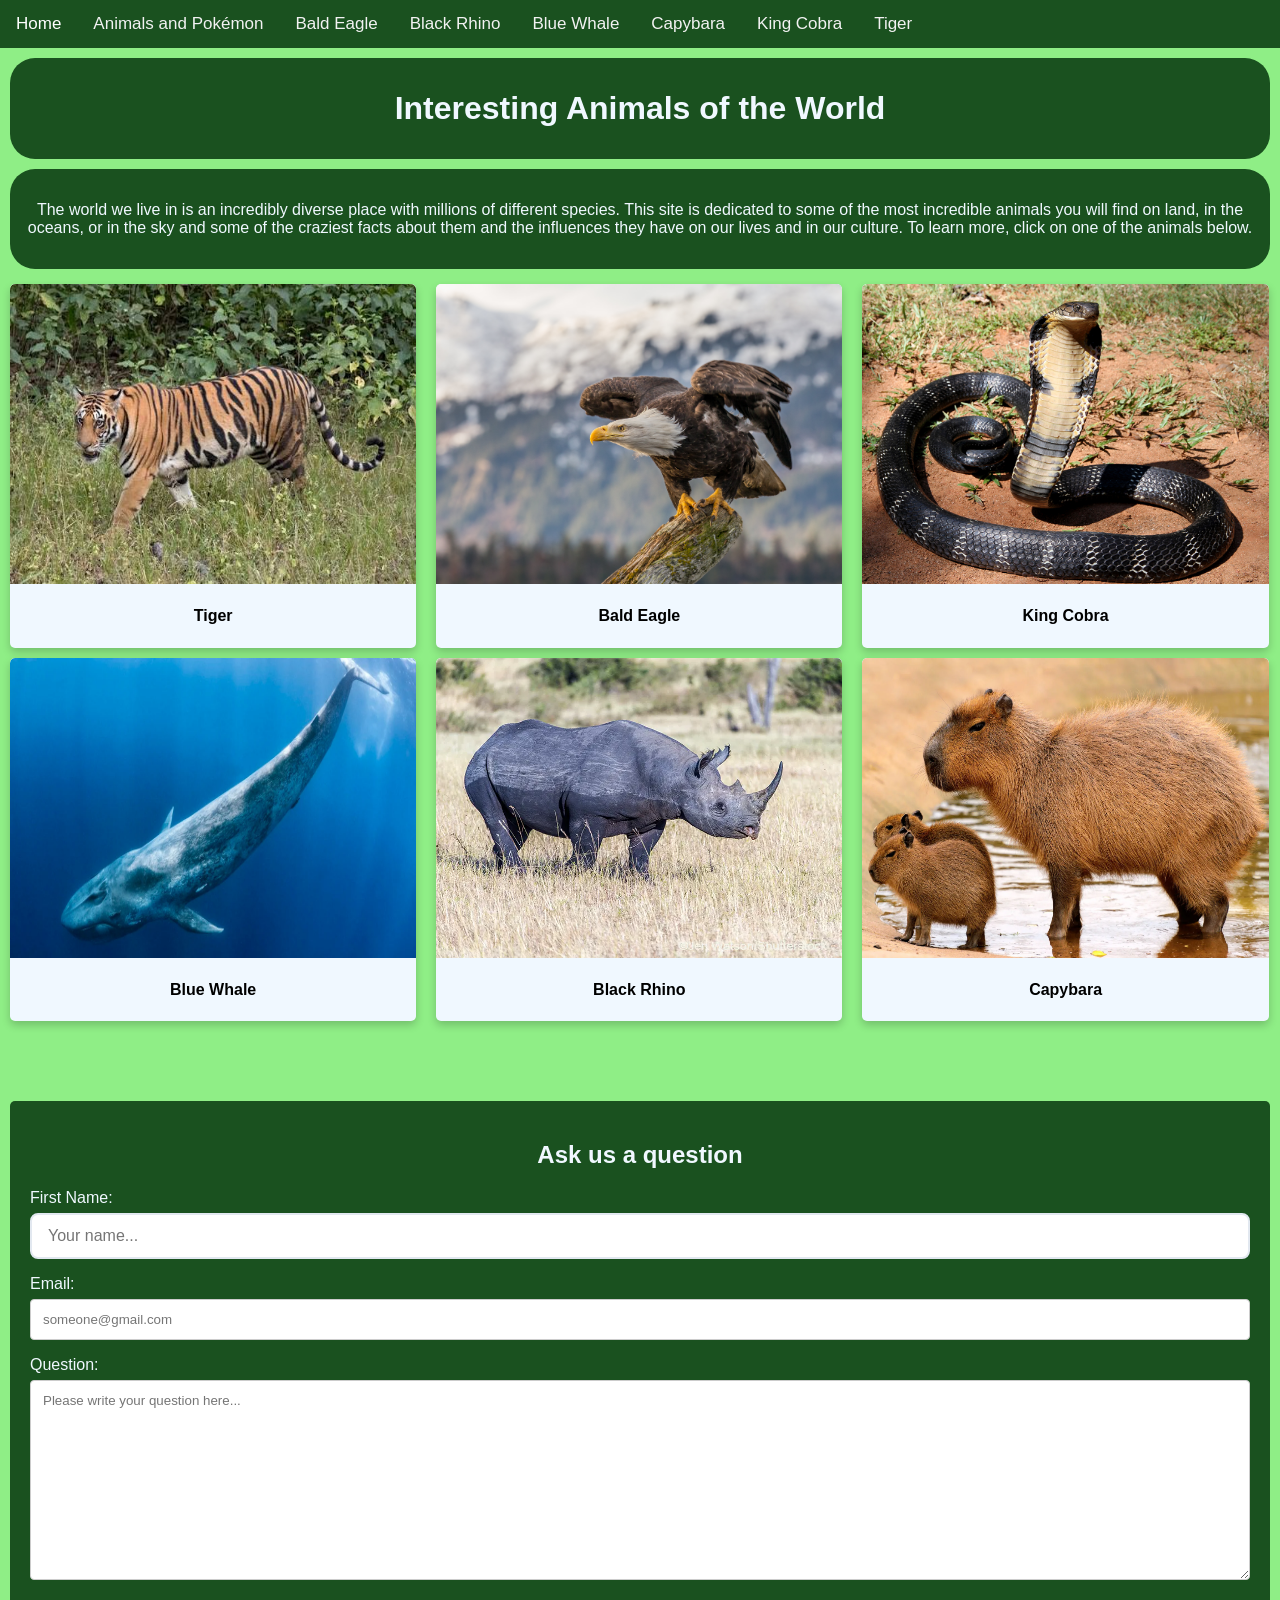
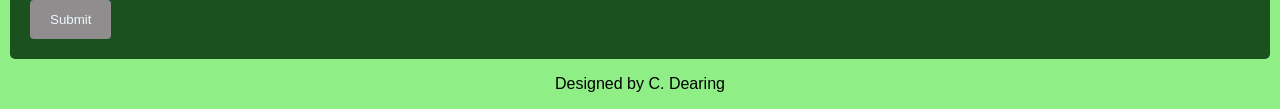
<file: index.html>
<!DOCTYPE html>
<html lang="en">
<head>
<meta charset="UTF-8">
<meta name="viewport" content="width=device-width, initial-scale=1.0">
<title>Interesting Animals</title> 
<link rel="stylesheet" href="Styles\styles.css">
<link rel="stylesheet" href="https://cdnjs.cloudflare.com/ajax/libs/font-awesome/4.7.0/css/font-awesome.min.css">

</head>

<body>
    <header>
        <div class="navbar" id="myNavbar">
            <a href="index.html" class="active">Home</a>
            <a href="AnimalsvsPokemon.html">Animals and Pokémon</a>
            <a href="BaldEagle.html">Bald Eagle</a>
            <a href="BlackRhino.html">Black Rhino</a>
            <a href="BlueWhale.html">Blue Whale</a>
            <a href="Capybara.html">Capybara</a>
            <a href="KingCobra.html">King Cobra</a>
            <a href="Tigers.html">Tiger</a>
            <a href="javascript:void(0);" class="icon" onclick="mobileNav()">
            <i class="fa fa-bars"></i>
            </a>
        </div>
    </header>

    <h1 class="container">
        Interesting Animals of the World
    </h1>
      <p class="container">
        The world we live in is an incredibly diverse place with millions of different species. This site is dedicated to some of the most incredible animals you will find on land, in the oceans, or in the sky and some of the craziest facts about them and the influences they have on our lives and in our culture. To learn more, click on one of the animals below.</p>

<section style="margin-bottom:75px">
        <div class="row">
            <div class="column">
                <a href="Tigers.html" class="card-link">
                    <div class="card">
                    <img class="card-img" src="Images\Tiger.jpg" alt="A picture of a Bengal Tiger">
                    <h4 class="card-heading"><b>Tiger</b></h4>
                    </div>
                </a>
            </div>

            <div class="column">
                <a href="BaldEagle.html" class="card-link">
                    <div class="card">
                    <img class="card-img" src="Images\BaldEagle.jpg" alt="A picture of a Bald Eagle perched atop a branch">
                    <h4 class="card-heading"><b>Bald Eagle</b></h4>
                    </div>
                </a>
            </div>


            <div class="column">
                <a href="KingCobra.html" class="card-link">
                    <div class="card">
                    <img class="card-img" src="Images\KingCobra.jpg" alt="A picture of a King Cobra">
                    <h4 class="card-heading"><b>King Cobra</b></h4>
                    </div>
                </a>
            </div>

            <div class="column">
                <a href="BlueWhale.html" class="card-link">
                    <div class="card">
                    <img class="card-img" src="Images\BlueWhale.webp" alt="A picture of a Blue Whale">
                    <h4 class="card-heading"><b>Blue Whale</b></h4>
                    </div>
                </a>
            </div>

            <div class="column">
                <a href="BlackRhino.html" class="card-link">
                    <div class="card">
                    <img class="card-img" src="Images/Black Rhino.webp" alt="A picture of a Black Rhino">
                    <h4 class="card-heading"><b>Black Rhino</b></h4>
                    </div>
                </a>
            </div>

            <div class="column">
                <a href="Capybara.html" class="card-link">
                    <div class="card">
                    <img class="card-img" src="Images/Capybara.webp" alt="A picture of a Capybara">
                    <h4 class="card-heading"><b>Capybara</b></h4>
                    </div>
                </a>
            </div>

        </div>
</section>



<div class="contact-container">
    <h2>
        Ask us a question
    </h2>
    <form name="myForm" action="" onsubmit="return validateForm()" method="post">
        <label for="fname"> First Name:</label>
        <input type="text" id="fname" name="firstname" placeholder="Your name...">
        <label for="email">Email:</label>
        <input type="email" id="email" name="email" placeholder="someone@gmail.com">
        <label for="subject">Question:</label>
        <textarea id="subject" name="subject" placeholder="Please write your question here..." style="height:200px"></textarea>

        <input type="submit" value="Submit">
    </form>
</div>
<footer>
    <p style="text-align: center;">Designed by C. Dearing</p>
</footer>

<script src="Scripts/script.js"></script>
<script src="Scripts/validate.js"></script>
</body>

</html>


<!-- 
Used to help create navbar:
https://www.w3schools.com/howto/howto_js_topnav.asp
https://www.w3schools.com/icons/tryit.asp?filename=tryicons_fa-bars

Used to help create cards:
https://www.w3schools.com/howto/howto_css_cards.asp

Used to help build contact forms: 
https://www.w3schools.com/tags/tryit.asp?filename=tryhtml5_input_type_email
https://www.w3schools.com/tags/att_input_type_email.asp
https://www.w3schools.com/html/html_forms.asp

-->
</file>
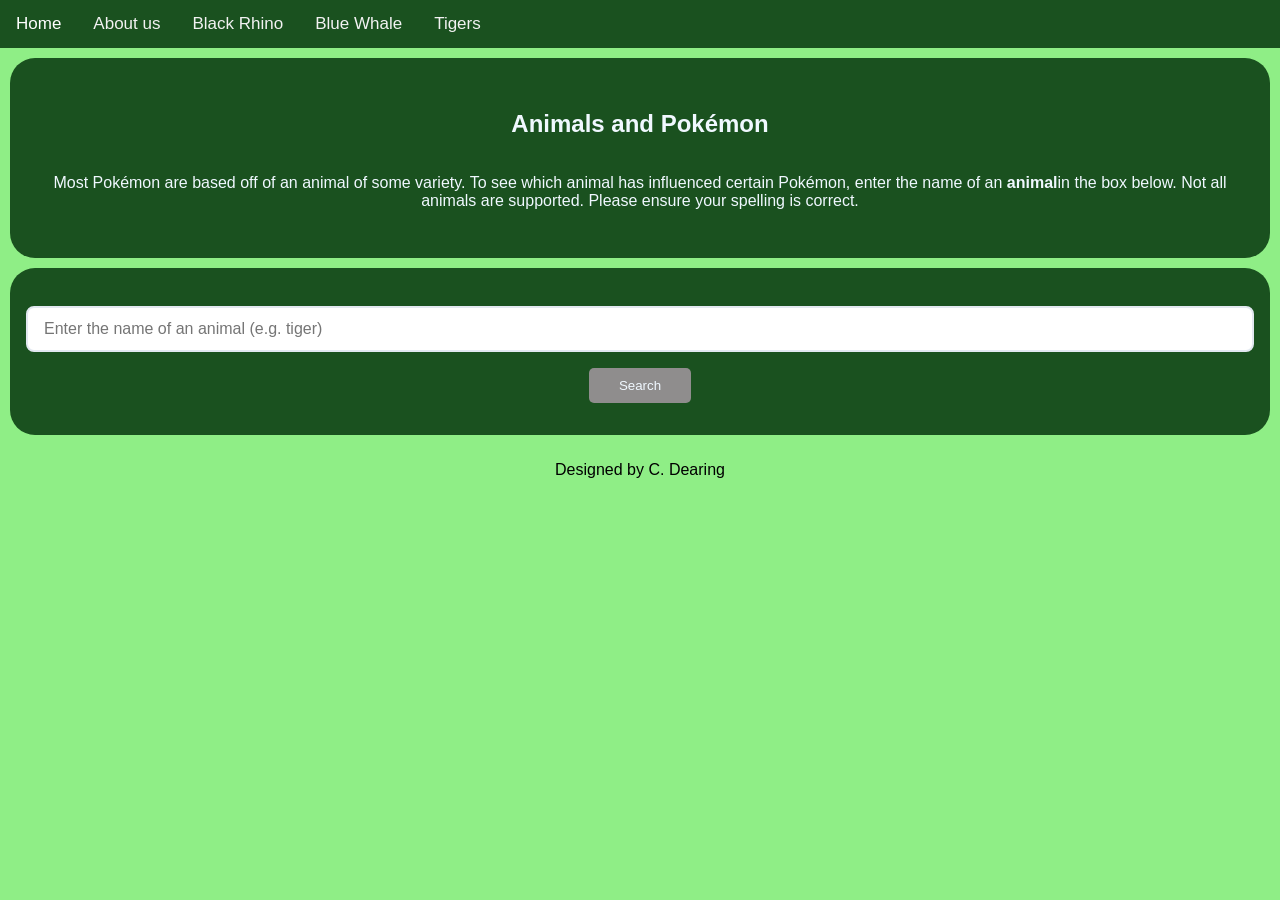
<file: AnimalsvsPokemon.html>
<!DOCTYPE html>
<html lang="en">
<head>
<meta charset="UTF-8">
<meta name="viewport" content="width=device-width, initial-scale=1.0">
<title>Animals and Pokemon</title> 
<link rel="stylesheet" href="Styles\styles.css">
<link rel="stylesheet" href="https://cdnjs.cloudflare.com/ajax/libs/font-awesome/4.7.0/css/font-awesome.min.css">

</head>

<body id="AvP">
    <header>
<div class="navbar" id="myNavbar">
    <a href="index.html" class="active">Home</a>
    <a href="AboutUs.html">About us</a>
    <a href="BlackRhino.html">Black Rhino</a>
    <a href="BlueWhale.html">Blue Whale</a>
    <a href="Tigers.html">Tigers</a>
    <a href="javascript:void(0);" class="icon" onclick="mobileNav()">
      <i class="fa fa-bars"></i>
    </a>
</div>

    </header>
<section class="container">
    <h1>Animals and Pokémon</h1>
    <p>Most Pokémon are based off of an animal of some variety. To see which animal has influenced certain Pokémon, enter the name of an <strong>animal</strong>in the box below. Not all animals are supported. Please ensure your spelling is correct.</p>
</section>

<div class="container">
    <input type="text" id="searchInput" placeholder="Enter the name of an animal (e.g. tiger)"/>
    <button id="searchBtn" onclick="handleSearch()">Search</button>
</div>

  
<main class="results-grid" id="resultsGrid"></main>

 
<footer>
    <p style="text-align: center;">Designed by C. Dearing</p>
</footer>

<script src="Scripts/script.js"></script>
<script src="Scripts/AvP.js"></script>
</body>

</html>
</file>
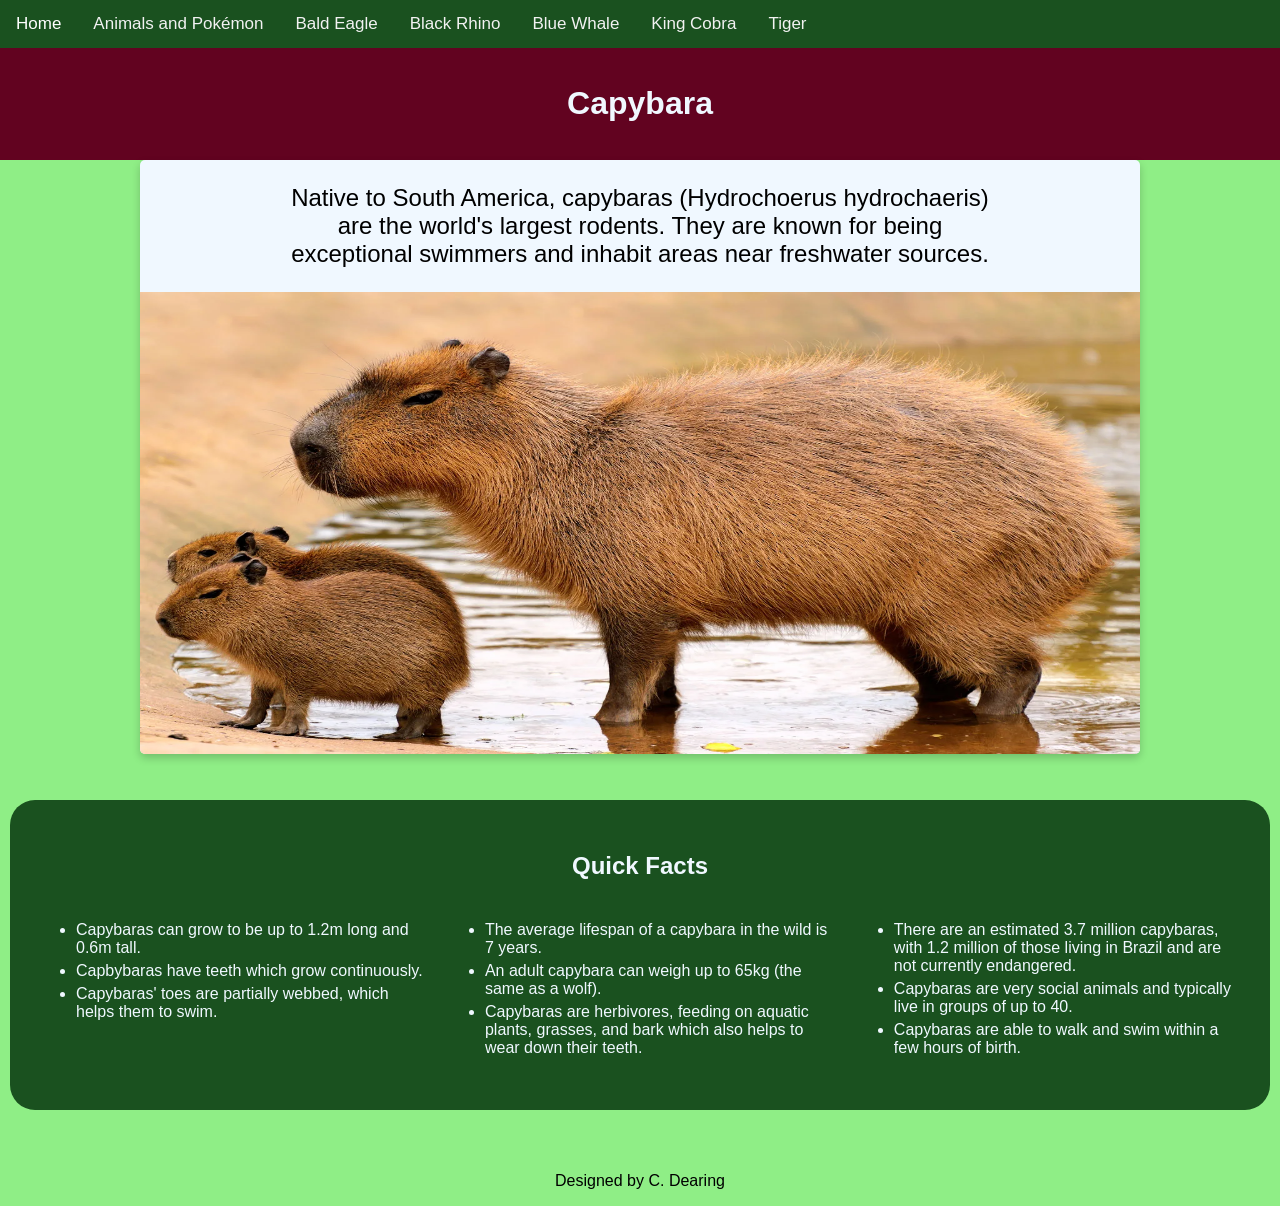
<file: Capybara.html>
<!DOCTYPE html>

<html lang="en-GB">

<head>
<meta charset="UTF-8">
<meta name="viewport" content="width=device-width, initial-scale=1.0">
    <title>Capybara</title> 
    <link rel="stylesheet" href="Styles/styles.css"> 
    <link rel="stylesheet" href="https://cdnjs.cloudflare.com/ajax/libs/font-awesome/4.7.0/css/font-awesome.min.css">
</head>

<body>

  <header>
    <div class="navbar" id="myNavbar">
      <a href="index.html" class="active">Home</a>
      <a href="AnimalsvsPokemon.html">Animals and Pokémon</a>
      <a href="BaldEagle.html">Bald Eagle</a>
      <a href="BlackRhino.html">Black Rhino</a>
      <a href="BlueWhale.html">Blue Whale</a>
      <a href="KingCobra.html">King Cobra</a>
      <a href="Tigers.html">Tiger</a>
      <a href="javascript:void(0);" class="icon" onclick="mobileNav()">
      <i class="fa fa-bars"></i>
      </a>
    </div>
  </header>

  <div id="capybara-heading">
  <h1>Capybara</h1>
  </div>
  <section>
    <div class="row">
      <div class="card">
        <p style="font-size: 150%">Native to South America, capybaras (Hydrochoerus hydrochaeris) are the world's largest rodents. They are known for being exceptional swimmers and inhabit areas near freshwater sources. </p>
        <img src="Images/Capybara.webp" alt="Picture of a capybara" width="100%" height="462">
      </div>
      
    </div>
    <br>
    <br>
  </section>

  <div class="container">
  <h2>Quick Facts</h2>
  <div class="row">
    <div class="column">
      <ul>
        <li>Capybaras can grow to be up to 1.2m long and 0.6m tall.</li>
        <li>Capbybaras have teeth which grow continuously.</li>
        <li>Capybaras' toes are partially webbed, which helps them to swim.</li>    
      </ul>
    </div>
    <div class="column">
      <ul>
        <li>The average lifespan of a capybara in the wild is 7 years.</li>
        <li>An adult capybara can weigh up to 65kg (the same as a wolf).</li>
        <li>Capybaras are herbivores, feeding on aquatic plants, grasses, and bark which also helps to wear down their teeth.</li>
      </ul>
    </div>
    <div class="column">
      <ul>
        <li>There are an estimated 3.7 million capybaras, with 1.2 million of those living in Brazil and are not currently endangered.</li>
        <li>Capybaras are very social animals and typically live in groups of up to 40.</li>
        <li>Capybaras are able to walk and swim within a few hours of birth.</li>
      </ul>
    </div>
  </div>
  </div>

<br>
<br>




<footer>
    <p style="text-align: center;">Designed by C. Dearing</p>
</footer>

<script src="Scripts/script.js"></script>
</body>

</html>
</file>
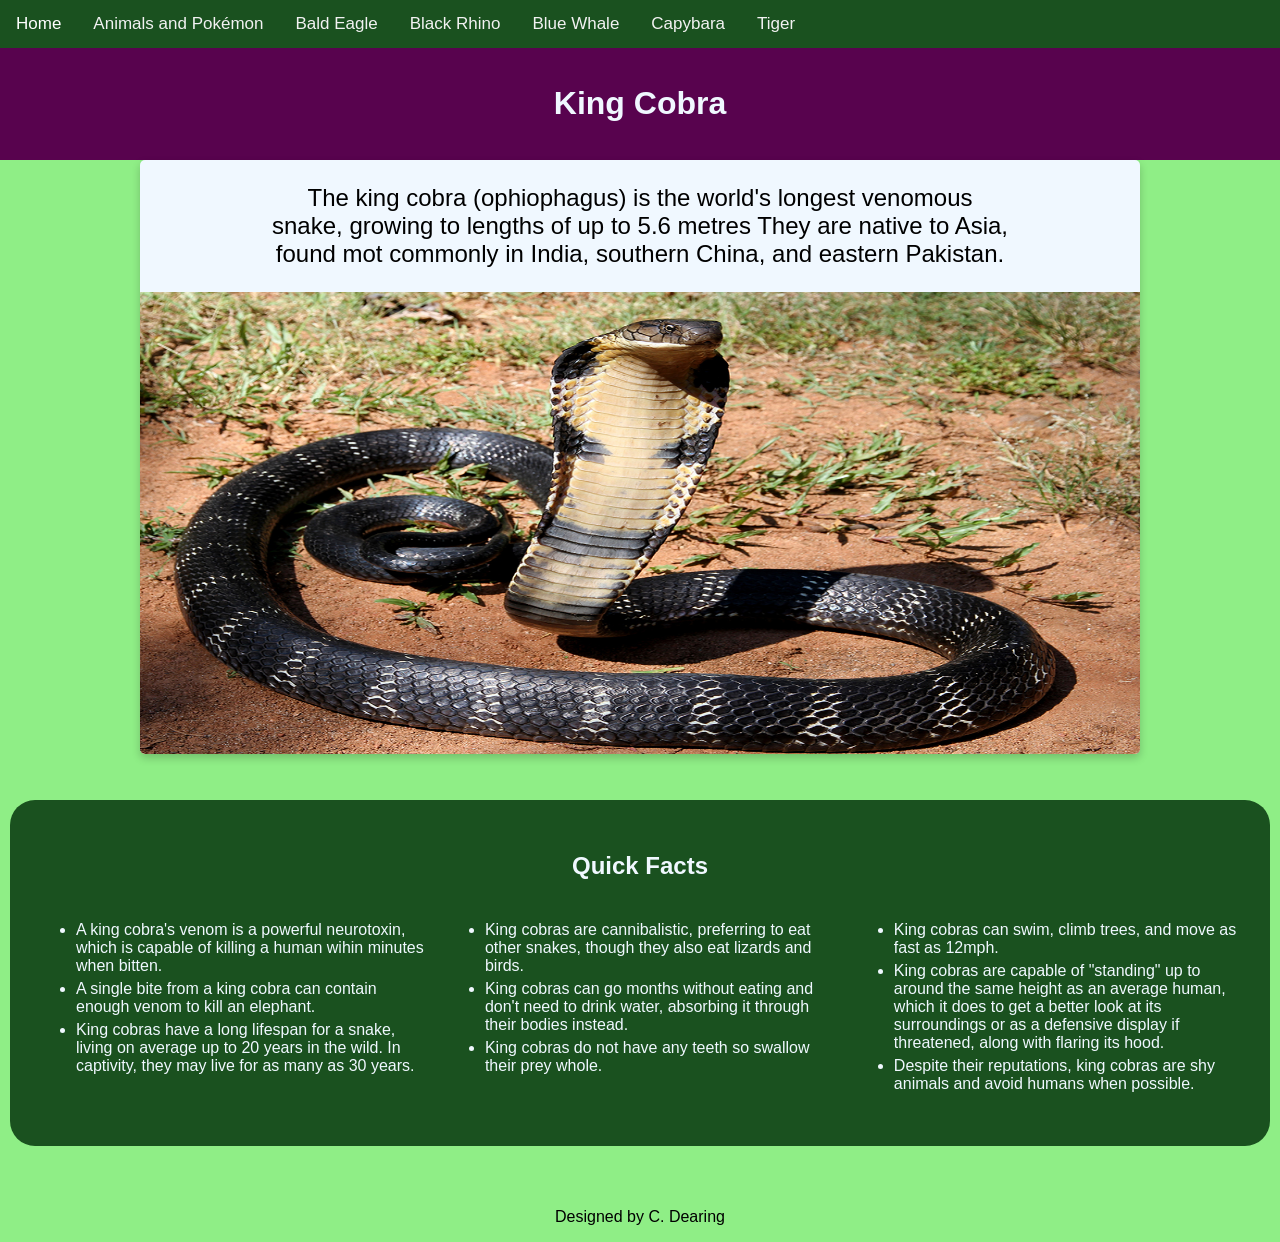
<file: KingCobra.html>
<!DOCTYPE html>

<html lang="en-GB">

<head>
<meta name="viewport" content="width=device-width, initial-scale=1.0">
    <title>King Cobra</title> 
    <link rel="stylesheet" href="Styles/styles.css"> 
    <link rel="stylesheet" href="https://cdnjs.cloudflare.com/ajax/libs/font-awesome/4.7.0/css/font-awesome.min.css">
</head>

<body>

  <header>
    <div class="navbar" id="myNavbar">
      <a href="index.html" class="active">Home</a>
      <a href="AnimalsvsPokemon.html">Animals and Pokémon</a>
      <a href="BaldEagle.html">Bald Eagle</a>
      <a href="BlackRhino.html">Black Rhino</a>
      <a href="BlueWhale.html">Blue Whale</a>
      <a href="Capybara.html">Capybara</a>
      <a href="Tigers.html">Tiger</a>
      <a href="javascript:void(0);" class="icon" onclick="mobileNav()">
      <i class="fa fa-bars"></i>
      </a>
    </div>
  </header>

  <div id="cobra-heading">
  <h1>King Cobra</h1>
  </div>
  <section>
    <div class="row">
      <div class="card">
        <p style="font-size: 150%">The king cobra (ophiophagus) is the world's longest venomous snake, growing to lengths of up to 5.6 metres They are native to Asia, found mot commonly in India, southern China, and eastern Pakistan.</p>
        <img src="Images/KingCobra.jpg" alt="Picture of a king cobra" width="100%" height="462">
      </div>
      
    </div>
    <br>
    <br>
  </section>

  <div class="container">
  <h2>Quick Facts</h2>
  <div class="row">
    <div class="column">
      <ul>
        <li>A king cobra's venom is a powerful neurotoxin, which is capable of killing a human wihin minutes when bitten.</li>
        <li>A single bite from a king cobra can contain enough venom to kill an elephant.</li>
        <li>King cobras have a long lifespan for a snake, living on average up to 20 years in the wild. In captivity, they may live for as many as 30 years.</li>    
      </ul>
    </div>
    <div class="column">
      <ul>
        <li>King cobras are cannibalistic, preferring to eat other snakes, though they also eat lizards and birds.</li>
        <li>King cobras can go months without eating and don't need to drink water, absorbing it through their bodies instead.</li>
        <li>King cobras do not have any teeth so swallow their prey whole.</li>
      </ul>
    </div>
    <div class="column">
      <ul>
        <li>King cobras can swim, climb trees, and move as fast as 12mph.</li>
        <li>King cobras are capable of "standing" up to around the same height as an average human, which it does to get a better look at its surroundings or as a defensive display if threatened, along with flaring its hood.</li>
        <li>Despite their reputations, king cobras are shy animals and avoid humans when possible.</li>
      </ul>
    </div>
  </div>
  </div>

<br>
<br>


<footer>
    <p style="text-align: center;">Designed by C. Dearing</p>
</footer>

<script src="Scripts/script.js"></script>
</body>

</html>
</file>
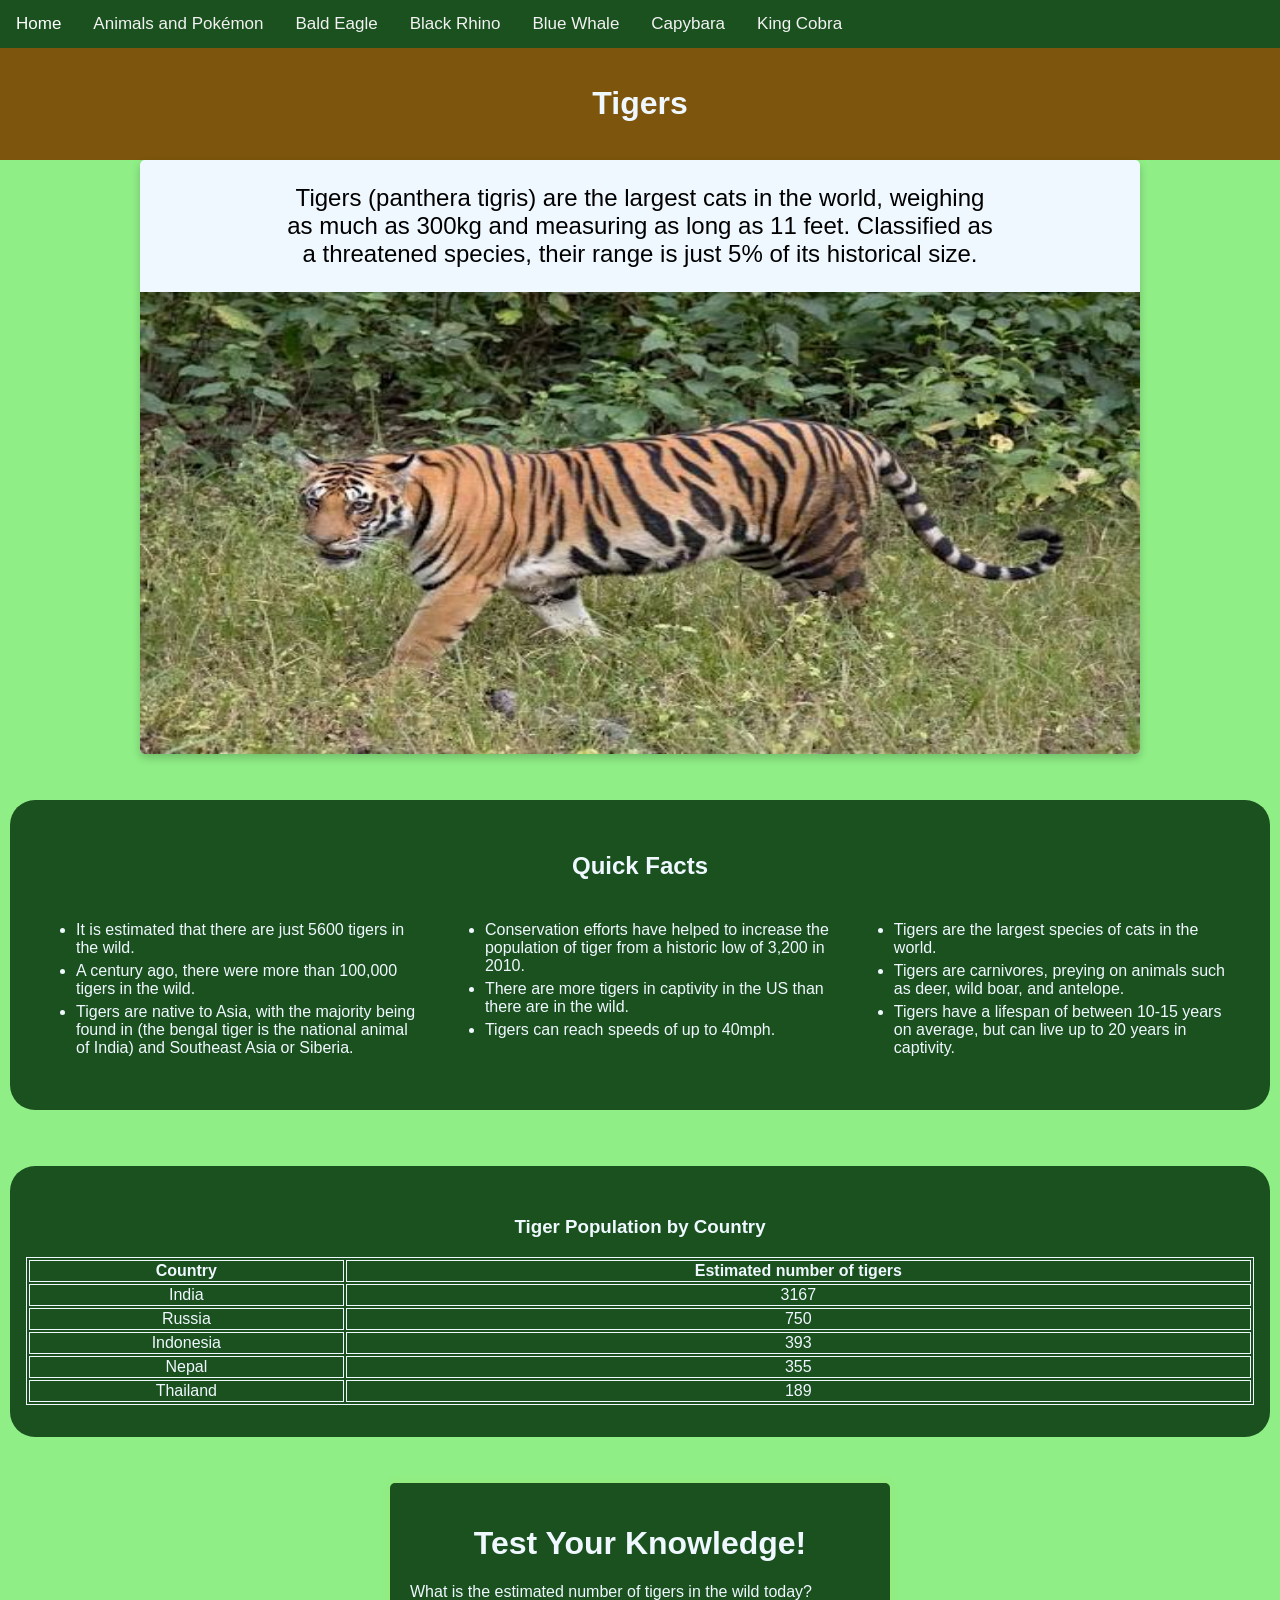
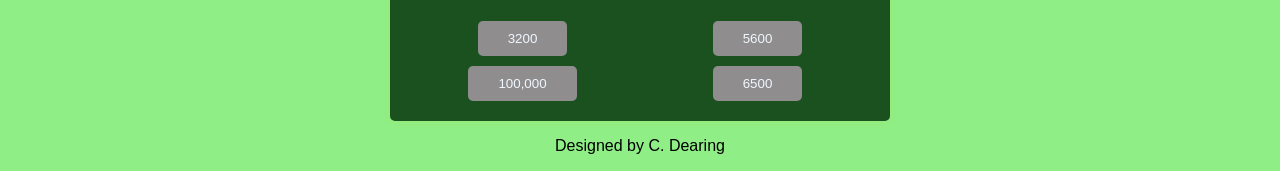
<file: Tigers.html>
<!DOCTYPE html>

<html lang="en-GB">

<head>
<meta name="viewport" content="width=device-width, initial-scale=1.0">
    <title>Tigers</title> 
    <link rel="stylesheet" href="Styles/styles.css"> 
    <link rel="stylesheet" href="https://cdnjs.cloudflare.com/ajax/libs/font-awesome/4.7.0/css/font-awesome.min.css">
    <title>Animals</title>
</head>

<body>

  <header>
    <div class="navbar" id="myNavbar">
      <a href="index.html" class="active">Home</a>
      <a href="AnimalsvsPokemon.html">Animals and Pokémon</a>
      <a href="BaldEagle.html">Bald Eagle</a>
      <a href="BlackRhino.html">Black Rhino</a>
      <a href="BlueWhale.html">Blue Whale</a>
      <a href="Capybara.html">Capybara</a>
      <a href="KingCobra.html">King Cobra</a>
      <a href="javascript:void(0);" class="icon" onclick="mobileNav()">
      <i class="fa fa-bars"></i>
      </a>
    </div>
  </header>

  <div id="tiger-heading">
  <h1>Tigers</h1>
  </div>
  <section>
    <div class="row">
      <div class="card">
        <p style="font-size: 150%">Tigers (panthera tigris) are the largest cats in the world, weighing as much as 300kg and measuring as long as 11 feet. Classified as a threatened species, their range is just 5% of its historical size.</p>
        <img src="Images/Tiger.jpg" alt="Picture of a tiger" width="100%" height="462">
      </div>
      
    </div>
    <br>
    <br>
  </section>

  <div class="container">
  <h2>Quick Facts</h2>
  <div class="row">
    <div class="column">
      <ul>
        <li>It is estimated that there are just 5600 tigers in the wild.</li>
        <li>A century ago, there were more than 100,000 tigers in the wild.</li>
        <li>Tigers are native to Asia, with the majority being found in  (the bengal tiger is the national animal of India) and Southeast Asia or Siberia.</li>    
      </ul>
    </div>
    <div class="column">
      <ul>
        <li> Conservation efforts have helped to increase the population of tiger from a historic low of 3,200 in 2010.</li>
        <li>There are more tigers in captivity in the US than there are in the wild.</li>
        <li>Tigers can reach speeds of up to 40mph.</li>
      </ul>
    </div>
    <div class="column">
      <ul>
        <li> Tigers are the largest species of cats in the world.</li>
        <li>Tigers are carnivores, preying on animals such as deer, wild boar, and antelope.</li>
        <li>Tigers have a lifespan of between 10-15 years on average, but can live up to 20 years in captivity.</li>
      </ul>
    </div>
  </div>
  </div>

<br>
<br>

      <div class="container">
      <h3>Tiger Population by Country</h3>
      <table>
        <tr>
          <th>Country</th>
          <th>Estimated number of tigers</th>
        </tr>
        <tr>
          <td>India</td>
          <td>3167</td>
        </tr>
        <tr>
          <td>Russia</td>
          <td>750</td>
        </tr>
        <tr>
          <td>Indonesia</td>
          <td>393</td>
        </tr>
        <tr>
          <td>Nepal</td>
          <td>355</td>
        </tr>
        <tr>
          <td>Thailand</td>
          <td>189</td>
        </tr>
      </table>
      </div>
      <br>
      <br>


      <div id="quiz">
        <h1>Test Your Knowledge!</h1>
        <div id="question"></div>
        <div id="options"></div>
      </div>
      

<footer>
    <p style="text-align: center;">Designed by C. Dearing</p>
</footer>

<script src="Scripts/script.js"></script>
</body>

</html>
</file>
<file: Styles/styles.css>
*{
    box-sizing: border-box;
    font-family: Arial, Helvetica, sans-serif;
}

body {
    background-color: rgb(143, 238, 134);
    margin: 0;
}

h1, h2, h3 {
    text-align: center;
}

li {
    margin-bottom: 5px;
    text-align: left;
}

#tiger-heading {
    text-align: center;
    background-color: rgb(125, 85, 12);
    color: aliceblue;
    display: grid;
    grid-template-columns: auto;
    padding: 1rem;
    width: 100%;
}
#rhino-heading {
    text-align: center;
    background-color: rgb(75, 97, 10);
    color: aliceblue;
    display: grid;
    grid-template-columns: auto;
    padding: 1rem;
    width: 100%;
}

#whale-heading {
    text-align: center;
    background-color: #0f0448;
    color: aliceblue;
    display: grid;
    grid-template-columns: auto;
    padding: 1rem;
    width: 100%;
}

#capybara-heading {
    text-align: center;
    background-color: #620320;
    color: aliceblue;
    display: grid;
    grid-template-columns: auto;
    padding: 1rem;
    width: 100%;
}

#cobra-heading {
    text-align: center;
    background-color: #58034e;
    color: aliceblue;
    display: grid;
    grid-template-columns: auto;
    padding: 1rem;
    width: 100%;
}
#eagle-heading {
    text-align: center;
    background-color: #e60000;
    color: aliceblue;
    display: grid;
    grid-template-columns: auto;
    padding: 1rem;
    width: 100%;
}

.container {
    color:aliceblue;
    background-color: hsl(125, 51%, 21%);
    text-align: center;
    padding: 2rem 1rem;
    grid-template-columns: auto;
    display: grid;
    border-radius: 25px;
    margin-top: 10px;
    margin-bottom: 10px;
    margin-left: 10px;
    margin-right: 10px;
}


.card {
    box-shadow: 0 4px 8px 0 rgba(0,0,0,0.2);
    transition: 0.3s;
    border-radius: 5px;
    overflow: hidden;
    background-color: aliceblue;
    display: grid;
    text-wrap: balance;
    margin-inline: auto;
    max-width: 1000px;
    text-align: center;
}

.card:hover {
    box-shadow: 0 8px 16px 0 rgba(0,0,0,0.5);
}

.card-heading {
    border-radius: 1px;
    padding: 0.1rem;
    align-items: stretch;
}


.card-img {
    border-radius: 5px 5px 0 0;
    width: 100%;
    height: 300px;
    object-fit: fill;
}

.column {
    float: left;
    width: 33.3%;
    padding: 5px 10px;
}

.row::after {
    content: "";
    display: table;
    clear: both;
}

@media screen and (max-width: 600px) {
    .column {
        width: 100%;
        display: block;
        margin-bottom: 20px;
    }
}

.card-link {
    text-decoration: none;
    color: black;
}

table, th, td {
  border: 1px solid;
}

.animal-column {
    float: left;
    align-items: center;
    display: flex;
}

.left {
    width: 25%;
}

.right {
    width: 75%;
}

.animal-container {
    color:aliceblue;
    background-color: hsl(125, 51%, 21%);
    text-align: left;
    padding: 2rem 1rem;
    grid-template-columns: auto auto auto;
    display: grid;
}

/* quiz styling */

#quiz {
    max-width: 500px;
    margin: 0 auto;
    padding: 20px;
    background-color: hsl(125, 51%, 21%);
    border-radius: 5px;
    box-shadow: 0 0 10px rgba(198, 222, 60, 0.2);
    overflow: hidden;
    color: aliceblue;
}

#question {
    margin-bottom: 20px;
}

#options {
    display: grid;
    gap: 10px;
    grid-template-columns: repeat(2, 1fr);
}

button {
    display: block;
    margin: 0 auto;
    padding: 10px 30px;
    background-color: #8f8d8d;
    color: aliceblue;
    border: none;
    border-radius: 5px;
    cursor: pointer;
}

button:hover {
    background-color: #9f2424;
}

/* Navigation Bar */

.navbar {
    overflow: hidden;
    background-color: hsl(125, 51%, 21%);
}


.navbar a {
    float: left;
    display: block;
    color: #f2f2f2;
    text-align: center;
    padding: 14px 16px;
    text-decoration: none;
    font-size: 17px;
}

.navbar a:hover {
    background-color: #ddd;
    color: black;
}

.navbar a.active {
    background-color: hsl(125, 51%, 21%);
    color: white;
}

.navbar a.icon {
    display: none;
}


@media screen and (max-width: 600px) {
    .navbar a:not(:first-child) {display: none;}
    .navbar a.icon {
        float: right;
        display: block;
    }
}

@media screen and (max-width: 600px) {
    .navbar.responsive {position: relative;}
    .navbar.responsive .icon {
        position: absolute;
        right: 0;
        top: 0;
    }
    .navbar.responsive a {
        float: none;
        display: block;
        text-align: left;
    }
}


/* Contact Us Styling */
input[type=text], select, textarea, input[type=email] {
  width: 100%;
  padding: 12px;
  border: 1px solid #ccc;
  border-radius: 4px;
  box-sizing: border-box;
  margin-top: 6px;
  margin-bottom: 16px;
  resize: vertical;
}

input[type=submit] {
  background-color:#8f8d8d;
  color: aliceblue;
  padding: 12px 20px;
  border: none;
  border-radius: 4px;
  cursor: pointer;
}

input[type=submit]:hover {
  background-color: #9f2424;
}

.contact-container {
  border-radius: 5px;
  background-color: hsl(125, 51%, 21%);
  padding: 20px;
  color: aliceblue;
  margin-left: 10px;
  margin-right: 10px;
}

.chart-container {
  display: flex;
  justify-content: center; 
  align-items: center;
  width: 100%;       
  max-width: 800px;
  height: 400px;         
  margin: 0 auto;
  background-color: hsl(125, 51%, 21%);
  border-radius: 25px;   
}


/* animals and pokemon page */ 


input[type="text"] {
  flex: 1;
  padding: 0.75rem 1rem;
  font-size: 1rem;
  border: 2px solid #e2e8f0;
  border-radius: 8px;
  outline: none;
  transition: border-color 0.2s;
}

input[type="text"]:focus {
  border-color: black;
}

button:hover {
  background-color: #9f2424;
}

.pokemon-card {
  background-color: white;
  border-radius: 12px;
  padding: 1.5rem;
  text-align: center;
  box-shadow: 0 4px 6px rgba(0, 0, 0, 0.05);
  transition: transform 0.2s, box-shadow 0.2s;
}

.pokemon-card:hover {
  transform: translateY(-4px);
  box-shadow: 0 8px 15px rgba(0, 0, 0, 0.1);
}

.pokemon-card img {
  width: 120px;
  height: 120px;
  object-fit: contain;
}

.pokemon-name {
  font-size: 1.25rem;
  text-transform: capitalize;
  font-weight: bold;
  margin: 0.5rem 0 0.25rem;
}

.pokemon-type {
  font-size: 0.85rem;
  color: black;
  text-transform: uppercase;
  letter-spacing: 1px;
}

.message {
  text-align: center;
  color: black;
  font-size: 1.1rem;
  margin-top: 2rem;
  background-color: #1a511f;
  color: #f0f8ff;
  padding: 20px;
  border-radius: 15px;
}

.results-grid {
    display: grid;
    grid-template-columns: repeat(auto-fit, minmax(220px, 1fr));
    gap: 1.5rem;
    width: 100%;
    }
</file>
